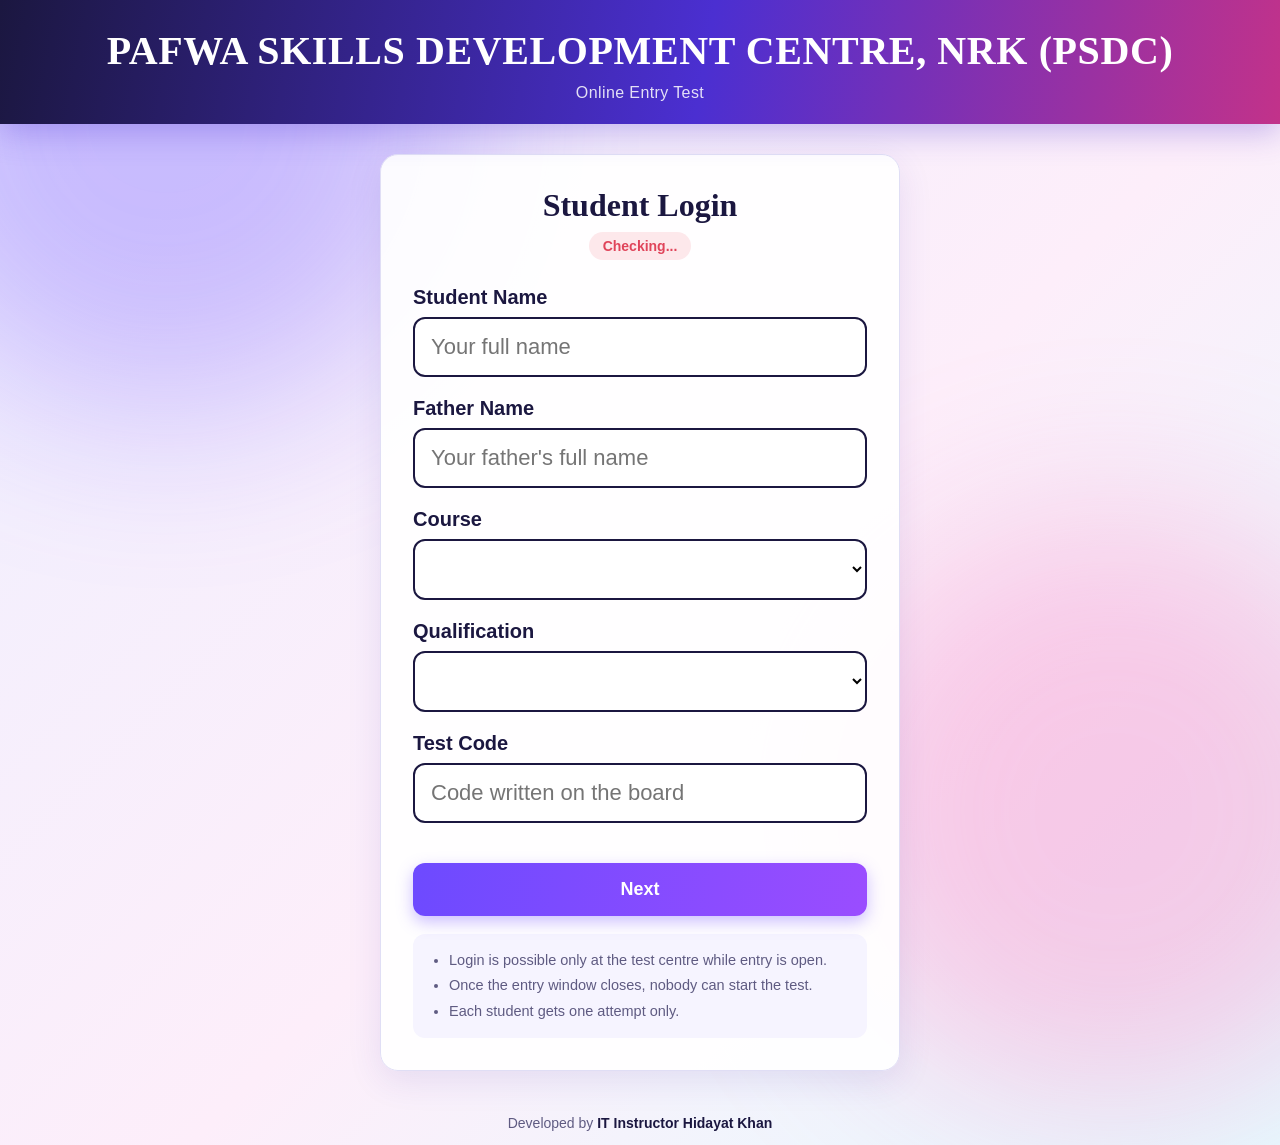
<file: index.html>
<!DOCTYPE html>
<html lang="en">
<head>
<meta charset="utf-8">
<meta http-equiv="Content-Security-Policy" content="default-src 'none'; script-src 'self'; style-src 'self' 'unsafe-inline'; img-src 'self' data:; connect-src https://*.workers.dev; base-uri 'none'; form-action 'none'">
<meta name="referrer" content="no-referrer">
<meta name="viewport" content="width=device-width, initial-scale=1">
<meta name="robots" content="noindex,nofollow">
<title>PSDC Entry Test</title>
<link rel="stylesheet" href="style.css">
<script src="theme.js"></script>
</head>
<body>
<header>
  <h1 id="center">PAFWA SKILLS DEVELOPMENT CENTRE, NRK (PSDC)</h1>
  <p>Online Entry Test</p>
</header>

<main id="login"><div class="wrap"><div class="card">
  <h2 class="ttl">Student Login</h2>
  <div style="text-align:center"><span class="status off" id="entryst">Checking...</span></div>
  <label for="sn">Student Name</label>
  <input type="text" id="sn" autocomplete="off" placeholder="Your full name">
  <label for="fn">Father Name</label>
  <input type="text" id="fn" autocomplete="off" placeholder="Your father's full name">
  <label for="lcourse">Course</label>
  <select id="lcourse"></select>
  <label for="lqual">Qualification</label>
  <select id="lqual"></select>
  <label for="code">Test Code</label>
  <input type="text" id="code" autocomplete="off" inputmode="numeric" maxlength="8" placeholder="Code written on the board">
  <div class="err" id="lerr"></div>
  <button class="btn big" id="lgo" style="margin-top:12px">Next</button>
  <ul class="rules">
    <li>Login is possible only at the test centre while entry is open.</li>
    <li>Once the entry window closes, nobody can start the test.</li>
    <li>Each student gets one attempt only.</li>
  </ul>
</div></div></main>

<main id="reg" class="hidden"><div class="wrap"><div class="card" style="max-width:600px;margin:0 auto">
  <div style="text-align:center"><span class="chip" id="rcourse"></span></div>
  <h2 class="ttl">Instructions</h2>
  <table class="info" style="margin-top:14px">
    <tr><td>Name</td><td id="iname"></td></tr>
    <tr><td>Father Name</td><td id="ifather"></td></tr>
    <tr><td>Roll No</td><td id="iroll"></td></tr>
    <tr><td>Qualification</td><td id="iqual"></td></tr>
  </table>
  <ul class="rules" id="rules"></ul>
  <div class="err" id="serr"></div>
  <div class="arow" style="margin-top:22px"><button class="btn ghost" id="regBack">Logout</button><button class="btn" style="flex:1;font-size:18px" id="go">Start Test</button></div>
</div></div></main>

<main id="test" class="hidden"><div class="wrap" style="display:flex;flex-direction:column;gap:14px">
  <div class="bar">
    <div class="who"><b id="wn"></b><span id="wf"></span><span id="wc"></span></div>
    <div style="text-align:right"><div class="timer" id="tm">00:00</div><span style="font-size:12px;color:var(--mut)">Time remaining</span></div>
  </div>
  <div class="prog"><i id="pg"></i></div>
  <div class="grid">
    <div class="card">
      <div class="qn" id="qn"></div><div class="qt" id="qt"></div><div id="opts"></div>
      <div class="nav"><button class="btn ghost" id="prev">Previous</button><button class="btn red" id="end" disabled>End Paper</button><button class="btn" id="next">Next</button></div>
      <div class="hint" id="endhint"></div>
    </div>
    <div class="card side"><h3>Questions</h3><div class="pal" id="pal"></div><div class="legend">Green: answered<br><span id="cnt"></span></div></div>
  </div>
</div></main>

<div class="modal hidden" id="confirm"><div class="box"><h2>End paper?</h2><p id="cmsg"></p>
  <div class="row"><button class="btn ghost" id="cno">Back to test</button><button class="btn red" id="cyes">Yes, end paper</button></div></div></div>

<div class="modal hidden" id="warn"><div class="box"><h2>Warning</h2><p id="wmsg"></p>
  <div class="row"><button class="btn" id="wok">Continue Test</button></div></div></div>

<div class="modal hidden" id="done"><div class="box"><h2>Test Completed</h2>
  <p id="dmsg">Your test is complete.</p>
  <button class="btn grn big hidden" style="margin-top:0" id="vr">View Result</button>
  <button class="btn ghost big hidden" style="margin-top:12px" id="dout">Close</button></div></div>

<div id="report" class="hidden">
  <div class="tools"><button class="btn" id="prt">Print / Save as PDF</button><button class="btn" id="jpg">Download JPG</button><button class="btn grn" id="dout2">Finish</button></div>
  <div class="sheet" id="sheet"></div>
</div>

<footer>Developed by <b>IT Instructor Hidayat Khan</b></footer>

<div id="cur"><svg viewBox="0 0 30 30" width="30" height="30"><defs><linearGradient id="cg" x1="0" y1="0" x2="1" y2="1"><stop offset="0" stop-color="#ff3d71"/><stop offset=".5" stop-color="#ffb300"/><stop offset="1" stop-color="#3d7bff"/></linearGradient></defs><path d="M3 2 L3 24 L9 18.5 L13.5 28 L18 26 L13.6 16.8 L22 16.5 Z" fill="url(#cg)" stroke="#fff" stroke-width="1.8" stroke-linejoin="round"/></svg></div>
<script src="config.js"></script>
<script src="fx.js"></script>
<script src="app.js"></script>
</body>
</html>
</file>
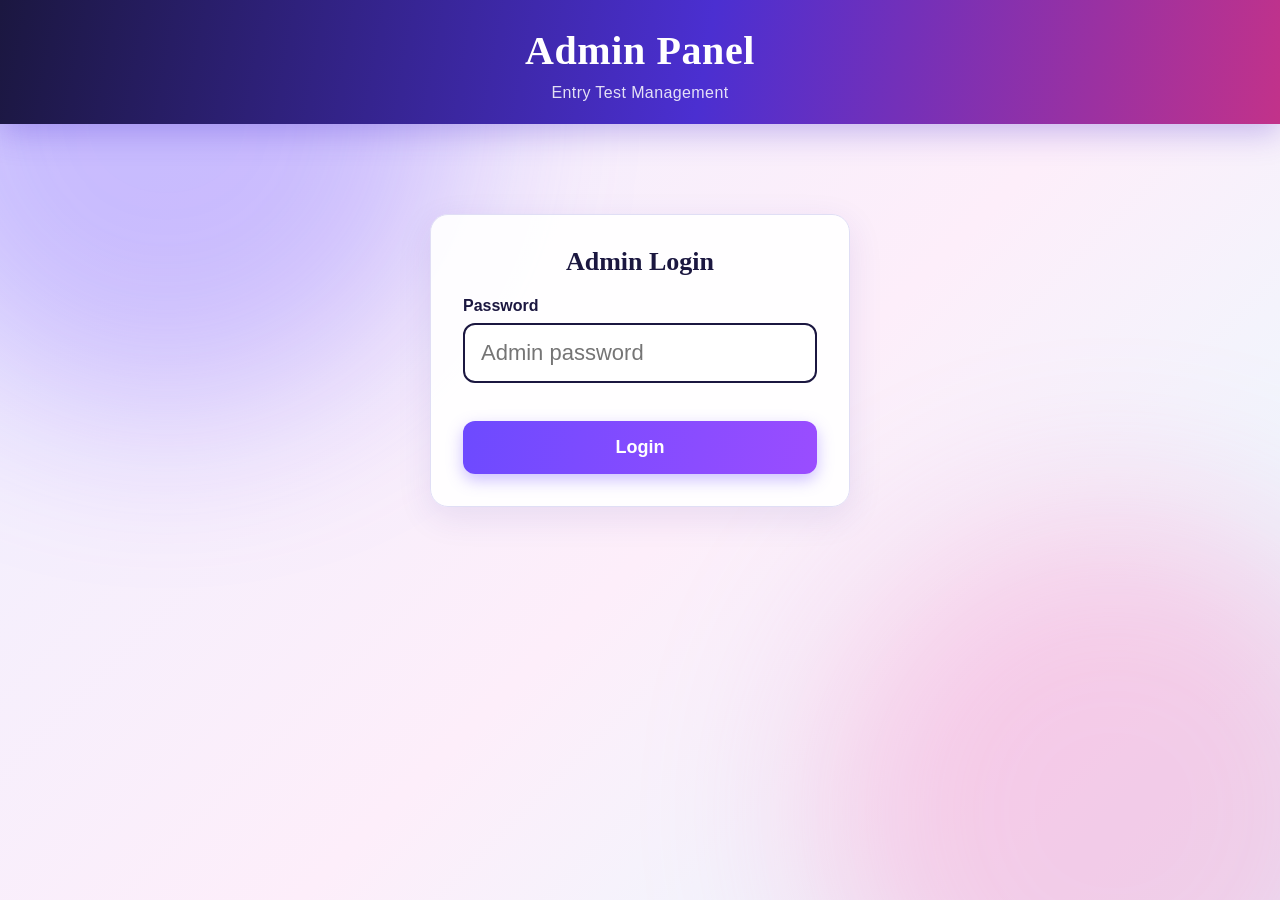
<file: admin.html>
<!DOCTYPE html>
<html lang="en">
<head>
<meta charset="utf-8">
<meta http-equiv="Content-Security-Policy" content="default-src 'none'; script-src 'self'; style-src 'self' 'unsafe-inline'; img-src 'self' data:; connect-src https://*.workers.dev; base-uri 'none'; form-action 'none'">
<meta name="referrer" content="no-referrer">
<meta name="viewport" content="width=device-width, initial-scale=1">
<meta name="robots" content="noindex,nofollow">
<title>Admin</title>
<link rel="stylesheet" href="style.css">
<script src="theme.js"></script>
</head>
<body>
<header><h1>Admin Panel</h1><p>Entry Test Management</p></header>
<main id="app"><div class="wrap">
  <div class="card login-box" id="lbox">
    <h2 class="ttl" style="font-size:26px">Admin Login</h2>
    <label for="ap" style="font-size:16px">Password</label>
    <input type="password" id="ap" autocomplete="current-password" placeholder="Admin password">
    <div class="err" id="aerr"></div>
    <button class="btn big" id="alogin" style="margin-top:10px">Login</button>
  </div>
</div></main>
<div id="report" class="hidden">
  <div class="tools"><button class="btn" id="prt">Print / Save as PDF</button><button class="btn ghost" id="rclose">Close</button></div>
  <div class="sheet" id="sheet"></div>
</div>
<div id="cur"><svg viewBox="0 0 30 30" width="30" height="30"><defs><linearGradient id="cg" x1="0" y1="0" x2="1" y2="1"><stop offset="0" stop-color="#ff3d71"/><stop offset=".5" stop-color="#ffb300"/><stop offset="1" stop-color="#3d7bff"/></linearGradient></defs><path d="M3 2 L3 24 L9 18.5 L13.5 28 L18 26 L13.6 16.8 L22 16.5 Z" fill="url(#cg)" stroke="#fff" stroke-width="1.8" stroke-linejoin="round"/></svg></div>
<script src="config.js"></script>
<script src="fx.js"></script>
<script src="admin-login.js"></script>
</body>
</html>
</file>
<file: style.css>
:root{--ink:#1b1740;--bg:#f2f1ff;--line:#e0def5;--p:#6d4aff;--p2:#ff4fa3;--ok:#0b9f6e;--bad:#e0445a;--mut:#5f5b82}
*{box-sizing:border-box}
html.nc,html.nc *{cursor:none!important}
body{margin:0;color:var(--ink);font-family:"Segoe UI",Roboto,Arial,sans-serif;min-height:100vh;display:flex;flex-direction:column;background:linear-gradient(135deg,#eef0ff,#fdeefa 55%,#e6fbff);position:relative;overflow-x:hidden}
body:before,body:after{content:"";position:fixed;width:46vw;height:46vw;border-radius:50%;filter:blur(90px);opacity:.35;z-index:-1;animation:fl 14s ease-in-out infinite alternate}
body:before{background:#7c5cff;top:-14vw;left:-10vw}
body:after{background:#ff7ac0;bottom:-16vw;right:-10vw;animation-delay:-6s}
@keyframes fl{to{transform:translate(6vw,5vw) scale(1.15)}}
h1,h2,h3{margin:0;font-family:Georgia,"Palatino Linotype",serif}
.hidden{display:none!important}
header{background:linear-gradient(100deg,#1b1740,#4b2fd1 55%,#c2328a);color:#fff;padding:26px 90px 22px;text-align:center;position:relative;box-shadow:0 8px 30px rgba(75,47,209,.3)}
header h1{font-size:clamp(22px,3.4vw,40px);font-weight:800;letter-spacing:.6px;line-height:1.25}
header p{margin:8px 0 0;font-size:16px;opacity:.85;letter-spacing:.4px}
#adminBtn{position:absolute;right:22px;top:50%;transform:translateY(-50%);background:rgba(255,255,255,.15);color:#fff;border:1px solid rgba(255,255,255,.4);padding:9px 16px;border-radius:999px;font:600 14px inherit;font-family:inherit;cursor:pointer;backdrop-filter:blur(6px)}
#adminBtn:hover{background:rgba(255,255,255,.3)}
main{flex:1;display:flex;justify-content:center;padding:30px 16px}
footer{text-align:center;padding:14px;font-size:14px;color:var(--mut)}
footer b{color:var(--ink)}
.card{background:rgba(255,255,255,.92);border:1px solid var(--line);border-radius:18px;padding:32px;box-shadow:0 10px 34px rgba(60,40,160,.1)}
.btn{font-family:inherit;font-weight:600;font-size:16px;border:0;border-radius:12px;padding:13px 26px;cursor:pointer;background:linear-gradient(100deg,var(--p),#9a4dff);color:#fff;box-shadow:0 6px 16px rgba(109,74,255,.35);transition:.15s}
.btn:hover{transform:translateY(-2px);filter:brightness(1.08)}
.btn.ghost{background:#fff;color:var(--ink);border:1.5px solid var(--ink);box-shadow:none}
.btn.red{background:linear-gradient(100deg,#e0445a,#ff7a59);box-shadow:0 6px 16px rgba(224,68,90,.3)}
.btn.grn{background:linear-gradient(100deg,#0b9f6e,#27c28a);box-shadow:0 6px 16px rgba(11,159,110,.3)}
.btn:disabled{opacity:.4;cursor:not-allowed;transform:none}
.btn.big{width:100%;margin-top:24px;padding:16px;font-size:18px}
.wrap{width:100%;max-width:980px}
.ttl{text-align:center;font-size:32px;margin-bottom:8px}
.sub{text-align:center;color:var(--mut);margin:0 0 28px;font-size:16px}
.courses{display:grid;grid-template-columns:repeat(3,1fr);gap:20px}
.cc{background:#fff;border:2px solid var(--line);border-radius:18px;padding:30px 18px;text-align:center;cursor:pointer;transition:.2s}
.cc:hover{transform:translateY(-6px);box-shadow:0 14px 30px rgba(109,74,255,.2);border-color:var(--p)}
.cc.sel{border-color:var(--p);background:linear-gradient(160deg,#f3efff,#fff0f8);box-shadow:0 14px 30px rgba(109,74,255,.25)}
.cc .ic{font-size:50px;margin-bottom:10px}
.cc h3{font-size:22px;margin-bottom:6px}.cc span{color:var(--mut);font-size:14px}
.home-act{text-align:center;margin-top:28px}
#reg .card{max-width:580px;margin:0 auto}
.chip{display:inline-block;background:linear-gradient(100deg,var(--p),var(--p2));color:#fff;border-radius:999px;padding:6px 18px;font-weight:600;font-size:15px;margin-bottom:10px}
label{display:block;font-weight:700;font-size:20px;margin:20px 0 8px}
input[type=text],input[type=password],select{width:100%;font-size:22px;padding:15px 16px;border:2px solid var(--ink);border-radius:12px;outline:none;font-family:inherit;background:#fff}
input:focus,select:focus{border-color:var(--p);box-shadow:0 0 0 4px #e7e1ff}
.err{color:var(--bad);font-size:14px;margin-top:10px;min-height:18px}
.rules{margin:18px 0 0;padding:14px 18px 14px 36px;background:#f6f4ff;border-radius:12px;font-size:14.5px;color:var(--mut);line-height:1.75}
/* test */
#test{flex-direction:column;gap:14px}
.bar{display:flex;justify-content:space-between;align-items:center;gap:16px;background:rgba(255,255,255,.92);border:1px solid var(--line);border-radius:16px;padding:14px 22px}
.who b{font-size:18px}.who span{display:block;color:var(--mut);font-size:13px}
.timer{font:700 36px Consolas,"Courier New",monospace}
.timer.low{color:var(--bad);animation:bl 1s infinite}
@keyframes bl{50%{opacity:.5}}
.prog{height:7px;background:var(--line);border-radius:5px;overflow:hidden}
.prog i{display:block;height:100%;width:0;background:linear-gradient(90deg,var(--p),var(--p2))}
.grid{display:grid;grid-template-columns:1fr 250px;gap:16px}
.qn{color:var(--p);font-weight:700;margin-bottom:10px}
.qt{font:600 24px/1.4 Georgia,serif;margin-bottom:22px}
.opt{display:flex;gap:14px;align-items:center;padding:14px 16px;border:2px solid var(--line);border-radius:12px;margin-bottom:10px;cursor:pointer;font-size:18px;background:#fff;transition:.15s}
.opt:hover{border-color:var(--p);transform:translateX(4px)}
.opt.sel{border-color:var(--p);background:#f1edff}
.opt em{font-style:normal;font-weight:700;width:32px;height:32px;border-radius:50%;background:#efecff;display:grid;place-items:center;flex:none;font-size:14px}
.opt.sel em{background:var(--p);color:#fff}
.nav{display:flex;justify-content:space-between;margin-top:20px;gap:10px;flex-wrap:wrap}
.hint{font-size:13px;color:var(--mut);margin-top:10px}
.side h3{font-size:17px;margin-bottom:12px}
.pal{display:grid;grid-template-columns:repeat(5,1fr);gap:7px}
.pal button{aspect-ratio:1;border:1.5px solid var(--line);background:#fff;border-radius:9px;font-weight:600;cursor:pointer;font-family:inherit}
.pal button.ans{background:var(--ok);border-color:var(--ok);color:#fff}
.pal button.cur{outline:3px solid var(--p);outline-offset:1px}
.legend{font-size:13px;color:var(--mut);margin-top:14px;line-height:1.6}
/* modal */
.modal{position:fixed;inset:0;background:rgba(27,23,64,.72);display:grid;place-items:center;z-index:50;padding:16px;backdrop-filter:blur(4px)}
.modal .box{background:#fff;border-radius:20px;padding:34px;max-width:460px;width:100%;text-align:center}
.modal h2{margin-bottom:10px}.modal p{color:var(--mut);line-height:1.5;margin:0 0 22px}
.modal .row{display:flex;gap:10px;justify-content:center}
/* admin */
#admin{position:fixed;inset:0;background:rgba(27,23,64,.75);z-index:55;overflow:auto;padding:24px;display:flex;justify-content:center;align-items:flex-start}
#admin .card{max-width:760px;width:100%}
#admin h2{font-size:26px;text-align:center;margin-bottom:6px}
#admin ol{line-height:1.8;color:var(--mut);font-size:14.5px;background:#f6f4ff;border-radius:12px;padding:14px 18px 14px 36px}
#admin label{font-size:16px;margin:16px 0 6px}
#admin select,#admin input[type=password]{font-size:17px;padding:11px}
#admin input[type=file]{font-size:15px;width:100%;padding:12px;border:2px dashed var(--p);border-radius:12px;background:#faf9ff}
.arow{display:flex;gap:10px;flex-wrap:wrap;margin-top:16px}
#amsg{margin-top:14px;font-size:14.5px;line-height:1.6}
#amsg .e{color:var(--bad)}#amsg .g{color:var(--ok);font-weight:700}
table.t{border-collapse:collapse;font-size:13px;margin-top:8px;width:100%}
table.t td,table.t th{border:1px solid #cfcbe9;padding:5px 8px}
/* report */
#report{position:fixed;inset:0;background:#cdc9ee;overflow:auto;z-index:60;padding:20px}
.tools{max-width:840px;margin:0 auto 14px;display:flex;gap:10px;justify-content:flex-end;flex-wrap:wrap}
.sheet{max-width:840px;margin:0 auto;background:#fff;padding:40px 46px;border-radius:6px;color:#111}
.rh{text-align:center;border-bottom:3px double var(--ink);padding-bottom:14px;margin-bottom:18px}
.rh h1{font-size:25px;letter-spacing:.5px;line-height:1.3}.rh p{margin:6px 0 0;font-size:14px;color:#444}
.sheet h2{font-size:19px;text-align:center;margin:0 0 14px}
.info{width:100%;border-collapse:collapse;margin-bottom:16px}
.info td{border:1px solid #bbb;padding:7px 11px;font-size:14px}
.info td:nth-child(odd){background:#f1f0fb;font-weight:700;width:19%}
.score{display:grid;grid-template-columns:repeat(4,1fr);gap:10px;margin-bottom:16px}
.score div{border:1px solid #bbb;text-align:center;padding:12px 6px;border-radius:8px}
.score b{display:block;font:700 26px Georgia,serif}.score span{font-size:12px;color:#555}
.res{font-weight:700;text-align:center;padding:10px;border-radius:8px;margin-bottom:16px;font-size:18px}
.res.p{background:#e3f6ee;color:var(--ok)}.res.f{background:#fde8eb;color:var(--bad)}
.charts{display:grid;grid-template-columns:200px 1fr;gap:20px;align-items:center;border:1px solid #ddd;border-radius:8px;padding:14px;margin-bottom:6px}
.sign{display:flex;justify-content:space-between;margin-top:44px;font-size:13px}
.sign div{border-top:1px solid #333;padding-top:6px;width:200px;text-align:center}
.rf{text-align:center;font-size:12px;color:#666;margin-top:22px}
/* cursor + ripple */
#cur{position:fixed;left:0;top:0;width:30px;height:30px;pointer-events:none;z-index:99999;display:none;animation:hue 3.5s linear infinite;filter:drop-shadow(0 2px 3px rgba(0,0,0,.35))}
@keyframes hue{to{filter:hue-rotate(360deg) drop-shadow(0 2px 3px rgba(0,0,0,.35))}}
.rip{position:fixed;width:20px;height:20px;border-radius:50%;pointer-events:none;z-index:99998;transform:translate(-50%,-50%) scale(0);animation:rp .7s ease-out forwards}
@keyframes rp{to{transform:translate(-50%,-50%) scale(7);opacity:0}}
@media(max-width:820px){.grid,.courses,.charts{grid-template-columns:1fr}header{padding:22px 16px}#adminBtn{position:static;transform:none;margin-top:12px}}
@media print{
 body>*:not(#report){display:none!important}
 #report{position:static;background:#fff;padding:0;overflow:visible}
 .tools,#cur,.rip{display:none!important}.sheet{padding:0;max-width:none}
 @page{margin:12mm}*{-webkit-print-color-adjust:exact;print-color-adjust:exact}
}

/* ---- additions ---- */
#login .card{max-width:520px;margin:0 auto}
.status{display:inline-block;padding:6px 14px;border-radius:999px;font-weight:700;font-size:14px;margin-bottom:6px}
.status.on{background:#e3f6ee;color:var(--ok)}.status.off{background:#fde8eb;color:var(--bad)}
.fine{font-size:13px;color:var(--mut)}
.tabs{display:flex;gap:8px;flex-wrap:wrap;margin:0 0 18px}
.tabs button{font-family:inherit;font-weight:600;font-size:15px;padding:10px 18px;border-radius:999px;border:1.5px solid var(--ink);background:#fff;color:var(--ink);cursor:pointer}
.tabs button.on{background:var(--ink);color:#fff}
#app .wrap{max-width:1180px}
.row2{display:grid;grid-template-columns:repeat(auto-fit,minmax(220px,1fr));gap:14px}
.box{background:#fff;border:1px solid var(--line);border-radius:14px;padding:18px;margin-bottom:16px}
.box h3{font-size:18px;margin-bottom:10px}
.stat{text-align:center;border:1px solid var(--line);border-radius:12px;padding:14px;background:#fff}
.stat b{display:block;font:700 30px Georgia,serif}.stat span{font-size:13px;color:var(--mut)}
.in{width:100%;font-size:16px;padding:10px 12px;border:2px solid var(--line);border-radius:10px;font-family:inherit;background:#fff}
textarea.in{min-height:120px;resize:vertical}
.lbl{display:block;font-weight:700;font-size:14px;margin:12px 0 5px}
.dt{width:100%;border-collapse:collapse;font-size:14px;background:#fff}
.dt th,.dt td{border:1px solid var(--line);padding:7px 9px;text-align:left}
.dt th{background:#f1f0fb;white-space:nowrap}
.dt tr.p td:nth-child(n){background:#fff}
.tag{display:inline-block;padding:2px 10px;border-radius:999px;font-size:12px;font-weight:700}
.tag.pass,.tag.completed{background:#e3f6ee;color:var(--ok)}.tag.fail{background:#fde8eb;color:var(--bad)}
.tag.running{background:#fff3d6;color:#a86a00}.tag.pending{background:#eceaf8;color:var(--mut)}
.sm{padding:6px 12px;font-size:13px;border-radius:9px;box-shadow:none}
.scroll{overflow-x:auto}
.msg{margin:10px 0;font-size:14.5px;line-height:1.6}.msg.e{color:var(--bad)}.msg.g{color:var(--ok);font-weight:700}
.sum td,.sum th{font-size:inherit;padding:3px 6px;border:1px solid #999}
.sum th{background:#eee}
.slips{display:grid;grid-template-columns:1fr 1fr;gap:10px}
.slip{border:1.5px dashed #444;padding:12px 14px;font-size:14px;line-height:1.7;page-break-inside:avoid}
.slip b.pw{font:700 22px Consolas,monospace;letter-spacing:3px}
.rv td{font-size:13px;padding:5px 8px;border:1px solid #ccc;vertical-align:top}
.rv .ok{color:var(--ok);font-weight:700}.rv .no{color:var(--bad);font-weight:700}
.login-box{max-width:420px;margin:60px auto}
.wm{position:fixed;inset:0;pointer-events:none}
@media(max-width:820px){.slips{grid-template-columns:1fr}}

.sum{width:100%}
@media print{.sum{page-break-inside:auto}.sum tr{page-break-inside:avoid}}

/* ================= THEMES (classic = the original look; the three below are flat, no effects) ================= */
html[data-theme="minimal"]{--ink:#111;--bg:#fff;--line:#e5e5e5;--p:#111;--p2:#111;--ok:#16a34a;--bad:#dc2626;--mut:#6b7280;
  --pg:#fafafa;--card:#fff;--cardb:#e5e5e5;--cardb2:#d4d4d8;--rad:8px;--sh:none;--hdr:#fff;--hdrc:#111;--hdrb:1px solid #e5e5e5;--btn:#111;--btnc:#fff;--soft:#f4f4f5;--sel:#f4f4f5;--ring:rgba(0,0,0,.08);
  --font:Inter,system-ui,-apple-system,"Segoe UI",Roboto,Arial,sans-serif;--hfont:Inter,system-ui,-apple-system,"Segoe UI",Roboto,Arial,sans-serif}
html[data-theme="modern"]{--ink:#0f172a;--bg:#f4f6fb;--line:#e6e9f2;--p:#4f46e5;--p2:#4f46e5;--ok:#059669;--bad:#e11d48;--mut:#64748b;
  --pg:#f4f6fb;--card:#fff;--cardb:#e6e9f2;--cardb2:#d5dbea;--rad:14px;--sh:0 1px 2px rgba(16,24,40,.05),0 8px 24px rgba(16,24,40,.06);--hdr:#0f172a;--hdrc:#fff;--hdrb:0;--btn:#4f46e5;--btnc:#fff;--soft:#eef2ff;--sel:#eef2ff;--ring:rgba(79,70,229,.2);
  --font:Inter,system-ui,-apple-system,"Segoe UI",Roboto,Arial,sans-serif;--hfont:Inter,system-ui,-apple-system,"Segoe UI",Roboto,Arial,sans-serif}
html[data-theme="premium"]{--ink:#1a2140;--bg:#faf8f3;--line:#e8e0cc;--p:#a8801a;--p2:#a8801a;--ok:#2f7d5b;--bad:#b4333f;--mut:#6b6a63;
  --pg:#faf8f3;--card:#fff;--cardb:#e8e0cc;--cardb2:#d9cfb4;--rad:10px;--sh:0 6px 24px rgba(15,27,61,.07);--hdr:#0f1b3d;--hdrc:#f5ecd0;--hdrb:3px solid #c9a227;--btn:#0f1b3d;--btnc:#f5e6b3;--soft:#f7f1de;--sel:#f7f1de;--ring:rgba(201,162,39,.28);
  --font:"Segoe UI",system-ui,-apple-system,Roboto,Arial,sans-serif;--hfont:Georgia,"Times New Roman",serif}
html[data-theme="minimal"] body,html[data-theme="modern"] body,html[data-theme="premium"] body{background:var(--pg);font-family:var(--font);color:var(--ink)}
html[data-theme="minimal"] body:before,html[data-theme="minimal"] body:after,html[data-theme="modern"] body:before,html[data-theme="modern"] body:after,html[data-theme="premium"] body:before,html[data-theme="premium"] body:after{display:none}
html[data-theme="minimal"] #cur,html[data-theme="modern"] #cur,html[data-theme="premium"] #cur,html[data-theme="minimal"] .rip,html[data-theme="modern"] .rip,html[data-theme="premium"] .rip{display:none!important}
html[data-theme="minimal"] *,html[data-theme="modern"] *,html[data-theme="premium"] *{cursor:auto}
html[data-theme="minimal"] button,html[data-theme="modern"] button,html[data-theme="premium"] button,html[data-theme="minimal"] .opt,html[data-theme="modern"] .opt,html[data-theme="premium"] .opt{cursor:pointer}
html[data-theme="minimal"] header,html[data-theme="modern"] header,html[data-theme="premium"] header{background:var(--hdr);color:var(--hdrc);box-shadow:none;border-bottom:var(--hdrb)}
html[data-theme="minimal"] header h1,html[data-theme="modern"] header h1,html[data-theme="premium"] header h1{font-family:var(--hfont);letter-spacing:.2px}
html[data-theme="minimal"] .ttl,html[data-theme="modern"] .ttl,html[data-theme="premium"] .ttl,html[data-theme="minimal"] .card h2,html[data-theme="modern"] .card h2,html[data-theme="premium"] .card h2,html[data-theme="minimal"] .box h3,html[data-theme="modern"] .box h3,html[data-theme="premium"] .box h3,html[data-theme="minimal"] .modal h2,html[data-theme="modern"] .modal h2,html[data-theme="premium"] .modal h2,html[data-theme="minimal"] .qt,html[data-theme="modern"] .qt,html[data-theme="premium"] .qt,html[data-theme="minimal"] .side h3,html[data-theme="modern"] .side h3,html[data-theme="premium"] .side h3{font-family:var(--hfont)}
html[data-theme="minimal"] .card,html[data-theme="modern"] .card,html[data-theme="premium"] .card,html[data-theme="minimal"] .bar,html[data-theme="modern"] .bar,html[data-theme="premium"] .bar,html[data-theme="minimal"] .box,html[data-theme="modern"] .box,html[data-theme="premium"] .box,html[data-theme="minimal"] .stat,html[data-theme="modern"] .stat,html[data-theme="premium"] .stat{background:var(--card);border:1px solid var(--cardb);border-radius:var(--rad);box-shadow:var(--sh);backdrop-filter:none}
html[data-theme="minimal"] .btn,html[data-theme="modern"] .btn,html[data-theme="premium"] .btn{background:var(--btn);color:var(--btnc);border:1px solid transparent;border-radius:calc(var(--rad) - 2px);box-shadow:none;font-weight:600;transition:filter .15s}
html[data-theme="minimal"] .btn:hover,html[data-theme="modern"] .btn:hover,html[data-theme="premium"] .btn:hover{transform:none;filter:brightness(1.15)}
html[data-theme="minimal"] .btn.ghost,html[data-theme="modern"] .btn.ghost,html[data-theme="premium"] .btn.ghost{background:var(--card);color:var(--ink);border:1px solid var(--cardb2)}
html[data-theme="minimal"] .btn.red,html[data-theme="modern"] .btn.red,html[data-theme="premium"] .btn.red{background:var(--bad);color:#fff}
html[data-theme="minimal"] .btn.grn,html[data-theme="modern"] .btn.grn,html[data-theme="premium"] .btn.grn{background:var(--ok);color:#fff}
html[data-theme="minimal"] input[type=text],html[data-theme="modern"] input[type=text],html[data-theme="premium"] input[type=text],html[data-theme="minimal"] input[type=password],html[data-theme="modern"] input[type=password],html[data-theme="premium"] input[type=password],html[data-theme="minimal"] select,html[data-theme="modern"] select,html[data-theme="premium"] select,html[data-theme="minimal"] .in,html[data-theme="modern"] .in,html[data-theme="premium"] .in{border:1px solid var(--cardb2);border-radius:calc(var(--rad) - 2px);background:var(--card);color:var(--ink);font-size:17px;padding:12px 14px}
html[data-theme="minimal"] input:focus,html[data-theme="modern"] input:focus,html[data-theme="premium"] input:focus,html[data-theme="minimal"] select:focus,html[data-theme="modern"] select:focus,html[data-theme="premium"] select:focus,html[data-theme="minimal"] .in:focus,html[data-theme="modern"] .in:focus,html[data-theme="premium"] .in:focus{border-color:var(--p);box-shadow:0 0 0 3px var(--ring)}
html[data-theme="minimal"] label,html[data-theme="modern"] label,html[data-theme="premium"] label{font-size:15px;font-weight:600}
html[data-theme="minimal"] .rules,html[data-theme="modern"] .rules,html[data-theme="premium"] .rules{background:var(--soft);border-radius:calc(var(--rad) - 2px)}
html[data-theme="minimal"] .opt,html[data-theme="modern"] .opt,html[data-theme="premium"] .opt{border:1px solid var(--cardb2);border-radius:var(--rad);background:var(--card);transition:border-color .15s}
html[data-theme="minimal"] .opt:hover,html[data-theme="modern"] .opt:hover,html[data-theme="premium"] .opt:hover{transform:none;border-color:var(--p)}
html[data-theme="minimal"] .opt.sel,html[data-theme="modern"] .opt.sel,html[data-theme="premium"] .opt.sel{background:var(--sel);border-color:var(--p);box-shadow:inset 0 0 0 1px var(--p)}
html[data-theme="minimal"] .opt em,html[data-theme="modern"] .opt em,html[data-theme="premium"] .opt em{background:var(--soft)}
html[data-theme="minimal"] .opt.sel em,html[data-theme="modern"] .opt.sel em,html[data-theme="premium"] .opt.sel em{background:var(--p);color:#fff}
html[data-theme="minimal"] .pal button,html[data-theme="modern"] .pal button,html[data-theme="premium"] .pal button{border-radius:calc(var(--rad) - 3px)}
html[data-theme="minimal"] .pal button.cur,html[data-theme="modern"] .pal button.cur,html[data-theme="premium"] .pal button.cur{outline-color:var(--p)}
html[data-theme="minimal"] .chip,html[data-theme="modern"] .chip,html[data-theme="premium"] .chip{background:var(--btn);color:var(--btnc)}
html[data-theme="minimal"] .prog i,html[data-theme="modern"] .prog i,html[data-theme="premium"] .prog i{background:var(--p)}
html[data-theme="minimal"] .prog,html[data-theme="modern"] .prog,html[data-theme="premium"] .prog{background:var(--line)}
html[data-theme="minimal"] .tabs button,html[data-theme="modern"] .tabs button,html[data-theme="premium"] .tabs button{border:1px solid var(--cardb2);background:var(--card);color:var(--ink);border-radius:calc(var(--rad) - 2px)}
html[data-theme="minimal"] .tabs button.on,html[data-theme="modern"] .tabs button.on,html[data-theme="premium"] .tabs button.on{background:var(--btn);color:var(--btnc);border-color:var(--btn)}
html[data-theme="minimal"] .dt,html[data-theme="modern"] .dt,html[data-theme="premium"] .dt{background:var(--card)}
html[data-theme="minimal"] .dt th,html[data-theme="modern"] .dt th,html[data-theme="premium"] .dt th{background:var(--soft)}
html[data-theme="minimal"] .dt td,html[data-theme="modern"] .dt td,html[data-theme="premium"] .dt td,html[data-theme="minimal"] .dt th,html[data-theme="modern"] .dt th,html[data-theme="premium"] .dt th{border-color:var(--cardb)}
html[data-theme="minimal"] .modal,html[data-theme="modern"] .modal,html[data-theme="premium"] .modal{backdrop-filter:none;background:rgba(15,23,42,.55)}
html[data-theme="minimal"] .modal .box,html[data-theme="modern"] .modal .box,html[data-theme="premium"] .modal .box{border-radius:var(--rad);box-shadow:0 20px 50px rgba(0,0,0,.25)}
html[data-theme="minimal"] footer,html[data-theme="modern"] footer,html[data-theme="premium"] footer{color:var(--mut)}
html[data-theme="minimal"] .timer.low,html[data-theme="modern"] .timer.low,html[data-theme="premium"] .timer.low{animation:none}
.thm{display:grid;grid-template-columns:repeat(auto-fit,minmax(150px,1fr));gap:12px;margin:8px 0}
.thm label{display:block;margin:0;padding:12px;border:2px solid var(--line);border-radius:12px;cursor:pointer;font-size:14px;font-weight:600;background:#fff;color:var(--ink)}
.thm input{display:none}.thm label.on{border-color:var(--p);box-shadow:0 0 0 3px var(--ring,rgba(109,74,255,.2))}
.thm i{display:block;height:46px;border-radius:8px;margin-bottom:8px;border:1px solid #0001}
.crow{display:grid;grid-template-columns:1fr auto auto auto;gap:8px;align-items:center;margin-bottom:8px}
.crow .in{margin:0}.crow small{color:var(--mut);white-space:nowrap}
.cols li{display:flex;align-items:center;gap:8px;padding:5px 0;list-style:none}
.cols{padding:0;margin:8px 0}
</file>
